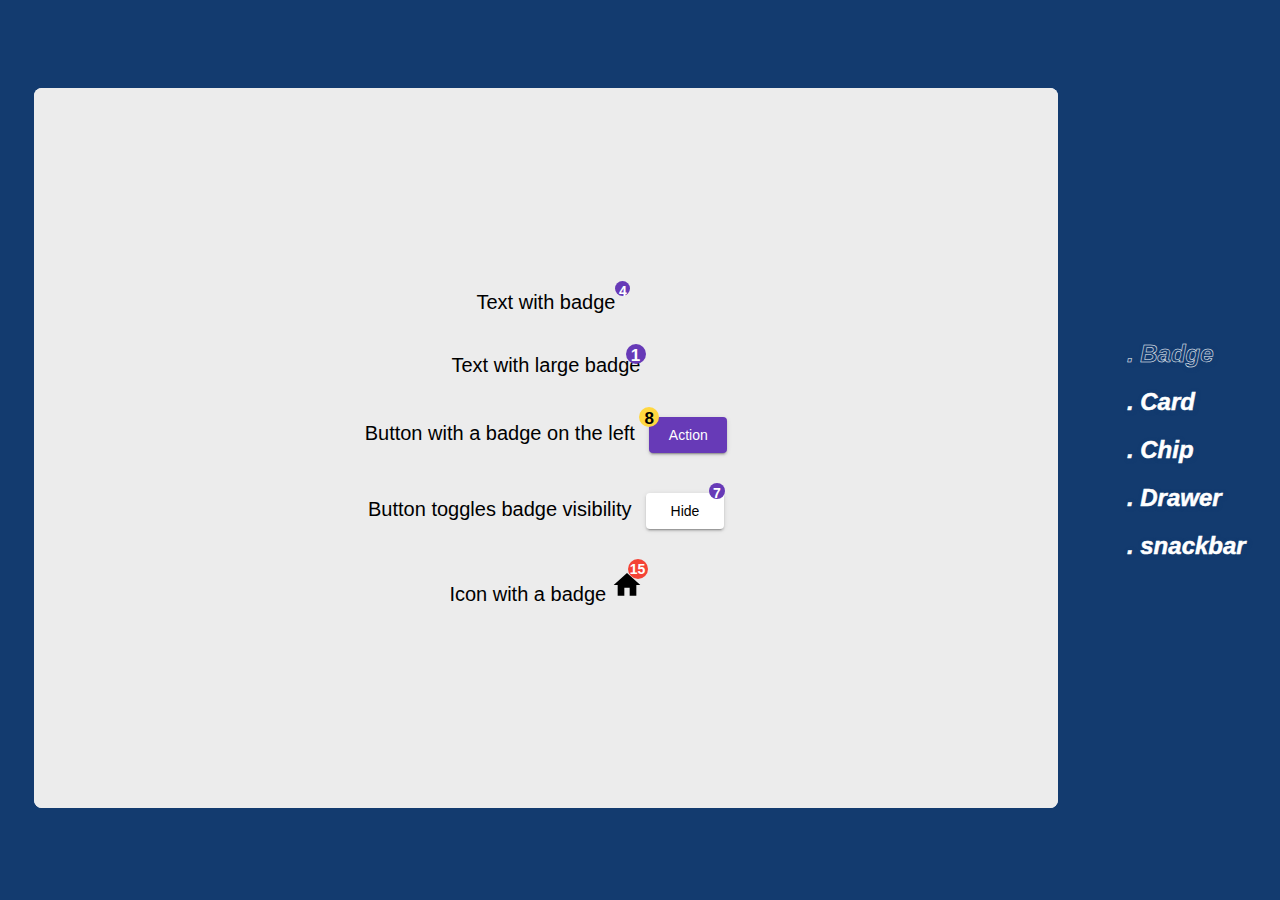
<file: index.html>
<!DOCTYPE html>
<html lang="en">
  <head>
    <meta charset="UTF-8" />
    <meta http-equiv="X-UA-Compatible" content="IE=edge" />
    <meta name="viewport" content="width=device-width, initial-scale=1.0" />
    <link rel="stylesheet" href="./styles.css" />
    <title>Week 2/ assignment</title>
  </head>
  <body>
    <div class="container flex">
      <div>
        <iframe
          id="frame-src"
          src="./card-component/index.html"
          class="frame"
        ></iframe>
      </div>
      <div class="navbar">
        <ul class="flex nav-elem">
          <li class="nav-text badge">. Badge</li>
          <li class="nav-text card">. Card</li>
          <li class="nav-text chip">. Chip</li>
          <li class="nav-text drawer">. Drawer</li>
          <li class="nav-text snackbar">. snackbar</li>
        </ul>
      </div>
    </div>
    <script src="./app.js"></script>
  </body>
</html>
</file>
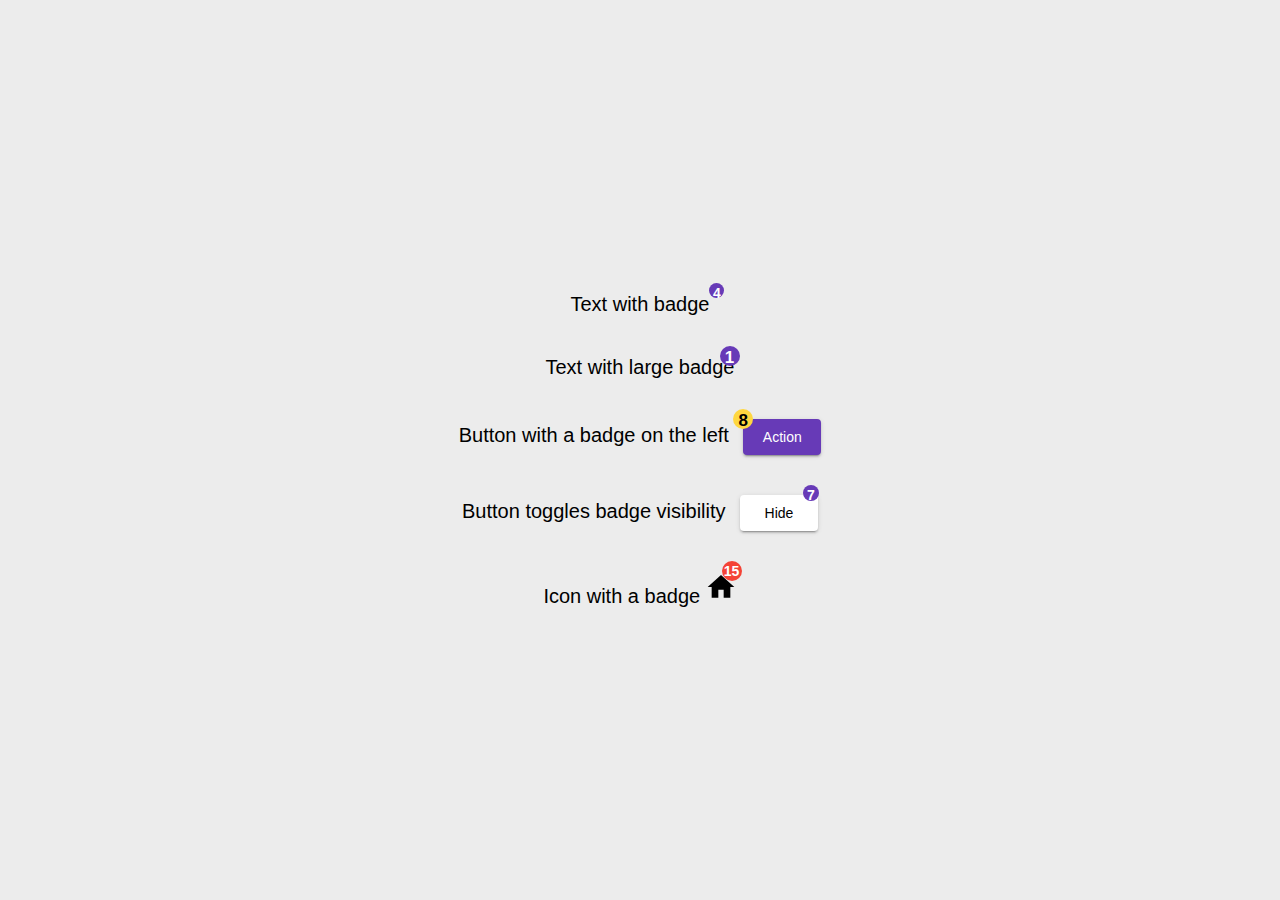
<file: badge-component/index.html>
<!DOCTYPE html>
<html lang="en">
  <head>
    <meta charset="UTF-8" />
    <meta http-equiv="X-UA-Compatible" content="IE=edge" />
    <link rel="stylesheet" href="./styles.css" />
    <meta name="viewport" content="width=device-width, initial-scale=1.0" />
    <title>Drawer</title>
  </head>
  <body>
    <div class="wrapper">
      <p>
        <span class="badge-text">Text with badge</span>
        <span class="badge">4</span>
      </p>

      <p>
        <span class="badge-text badge-text-2">Text with large badge</span>
        <span class="badge badge-2">1</span>
      </p>

      <p>
        <span class="badge-text badge-text-action"
          >Button with a badge on the left</span
        >
        <span class="badge badge-2 badge-action">8</span>

        <button class="btn action">Action</button>
      </p>

      <p class="hide">
        <span class="badge-text badge-text-action"
          >Button toggles badge visibility</span
        >

        <button class="btn action btn-hide">Hide</button>
        <span class="badge badge-2 badge-hide">7</span>
      </p>

      <p>
        <span class="badge-text badge-text-2">Icon with a badge</span>
        <span class="icon-home">
          <svg
            xmlns="http://www.w3.org/2000/svg"
            xmlns:xlink="http://www.w3.org/1999/xlink"
            aria-hidden="true"
            role="img"
            class="iconify iconify--ic"
            width="32"
            height="32"
            preserveAspectRatio="xMidYMid meet"
            viewBox="0 0 24 24"
          >
            <path
              d="M10 20v-6h4v6h5v-8h3L12 3L2 12h3v8h5z"
              fill="currentColor"
            ></path>
          </svg>
        </span>

        <span class="badge badge-2 badge-icon center">15</span>
      </p>
    </div>
    <script src="./app.js"></script>
  </body>
</html>
</file>
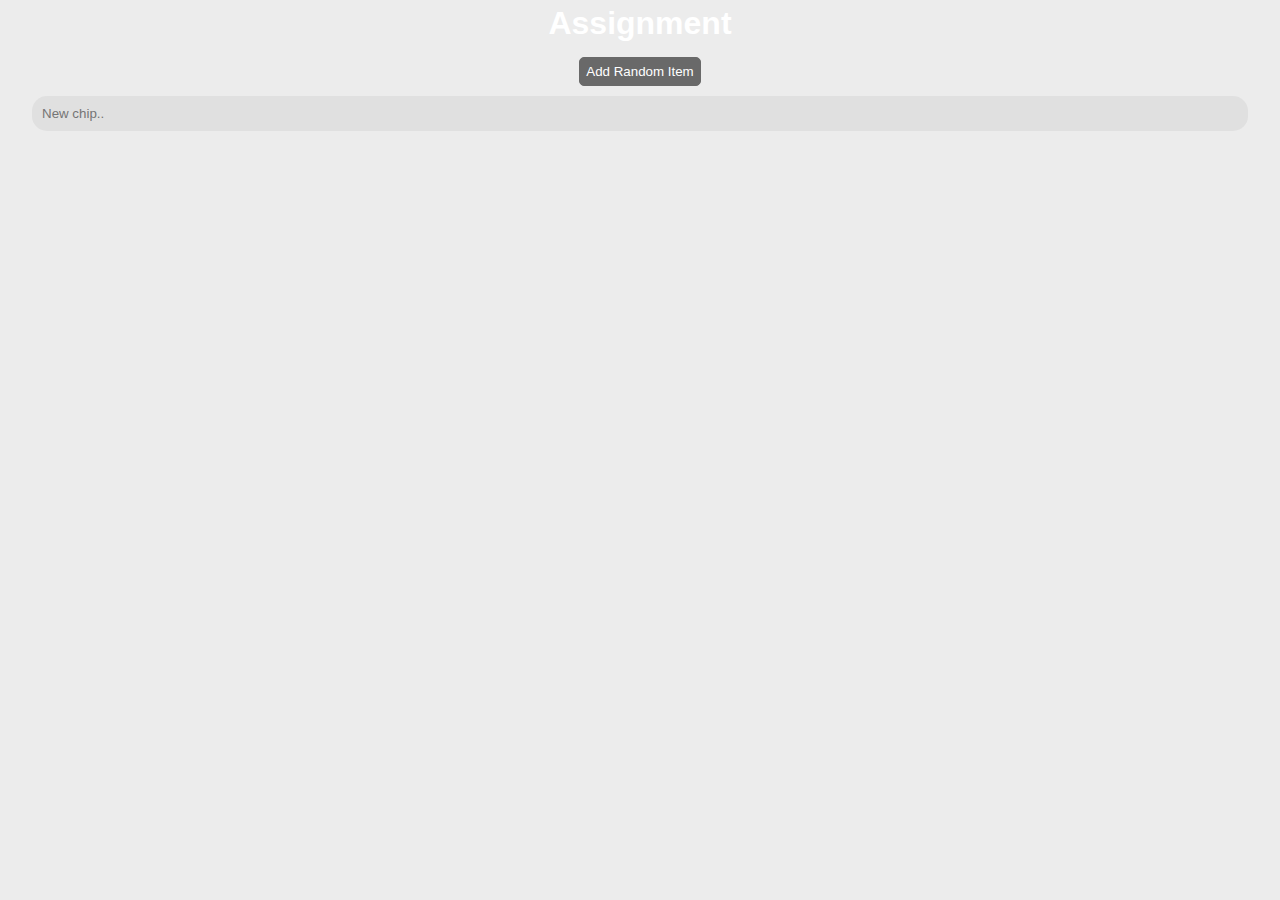
<file: chip-component/index.html>
<!DOCTYPE html>
<html lang="en">
  <head>
    <meta charset="UTF-8" />
    <meta http-equiv="X-UA-Compatible" content="IE=edge" />
    <meta name="viewport" content="width=device-width, initial-scale=1.0" />
    <link rel="stylesheet" href="./src/style.css" />
    <title>Document</title>
  </head>
  <body>
    <main>
      <h1>Assignment</h1>
      <button id="btn">Add Random Item</button>

      <div id="chips-wrapper" class="chips-wrapper">
        <input id="add-chip" type="text" placeholder="New chip.." />
      </div>
    </main>
    <script src="./src/app.js"></script>
  </body>
</html>
</file>
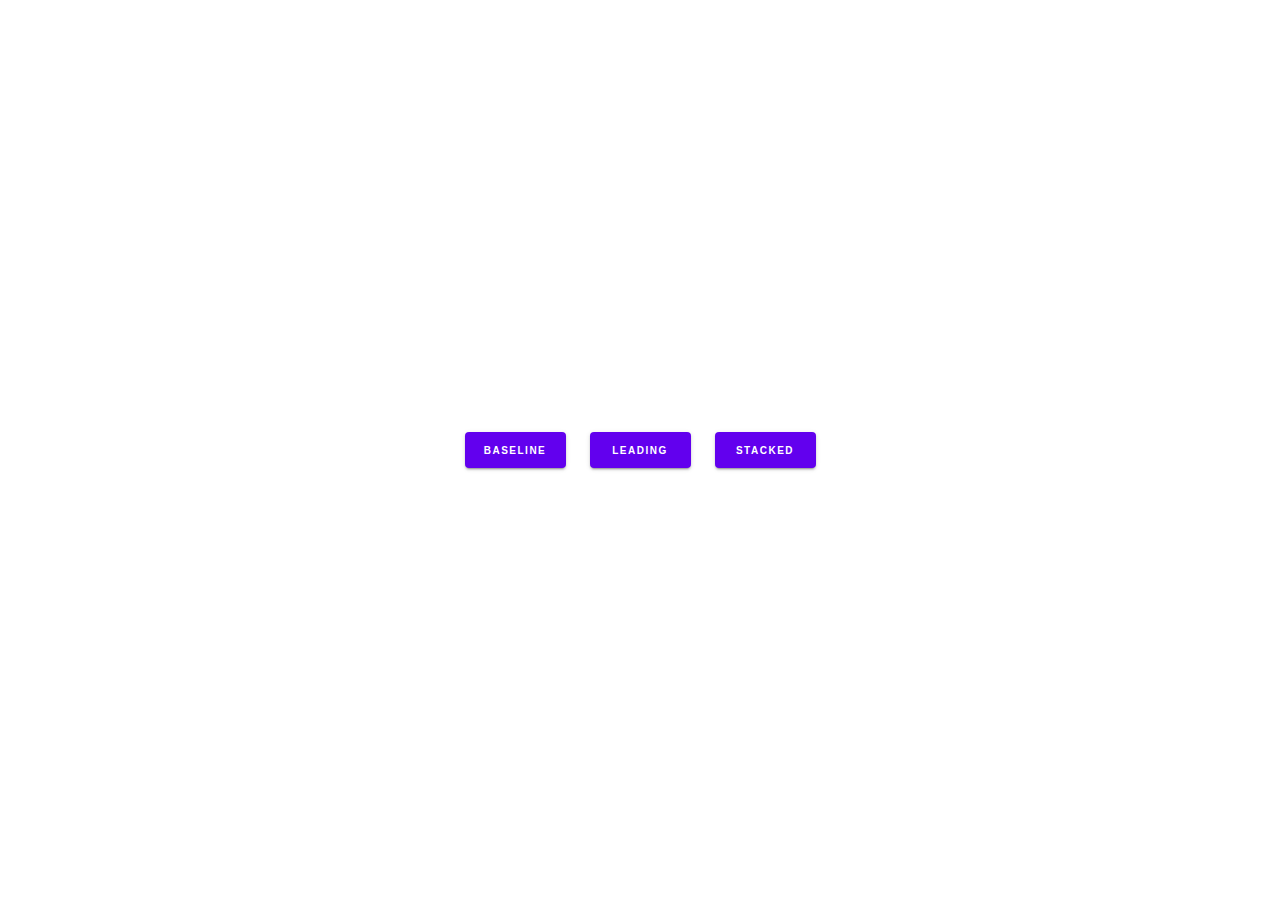
<file: snackbar-component/index.html>
<!DOCTYPE html>
<html lang="en">
  <head>
    <meta charset="UTF-8" />
    <meta http-equiv="X-UA-Compatible" content="IE=edge" />
    <meta name="viewport" content="width=device-width, initial-scale=1.0" />
    <link rel="stylesheet" href="./styles.css" />
    <title>Snackbar</title>
  </head>
  <body>
    <div class="wrapper flex-center">
      <div class="btns">
        <button class="btn baseline">baseline</button>
        <button class="btn leading">leading</button>
        <button class="btn stacked">stacked</button>
      </div>

      <div class="snackbar flex-center">
        <div class="sb-text">Can't send photo. Retry in 5 seconds.</div>
        <div><button class="sb-retry">Retry</button></div>
        <div><button class="sb-btn cross">x</button></div>
      </div>

      <div class="snackbar sb-leading flex-center">
        <div class="sb-text">Your photo has been archived.</div>
        <div><button class="sb-retry">undo</button></div>
        <div><button class="sb-btn cross">x</button></div>
      </div>

      <div class="snackbar sb-stacked flex-center">
        <div>
          <div class="sb-text">
            This item already has the label "travel". You can add a new label.
          </div>
        </div>
        <div class="sb-stacked-btns">
          <div><button class="sb-retry">add a new label</button></div>
          <div><button class="sb-btn cross">x</button></div>
        </div>
      </div>
    </div>
    <script src="./app.js"></script>
  </body>
</html>
</file>
<file: styles.css>
* {
  margin: 0;
  padding: 0;
  box-sizing: border-box;
}
:root {
  font-size: 62.5%;
}
body {
  margin: 0;
  font-family: "Roboto", sans-serif;
  font-size: 1.6rem;

  --bg-color: rgb(19, 59, 111);
  /* --card-bg: #fbfbfd1c; */
  --gradient: #ececec;
  --color: #000;
}

.container {
  height: 100vh;
  flex-flow: row wrap;
  justify-content: center;
  align-items: center;
  flex-direction: column;
  /* margin: 0 4rem; */
  background-color: var(--bg-color);
}
.flex {
  display: flex;
}
.navbar {
  height: auto;
}

.frame {
  width: 70vw;
  min-width: 80vw;
  flex-grow: 1;
  border: none;
  min-height: 80vh;
  border-radius: 8px;
  background-color: #fff;
}
a {
  text-decoration: none;
  color: #000;
}

.nav-elem {
  list-style-type: none;
  gap: 20px;
  flex-direction: column;
  font-style: italic;
}
.nav-text {
  cursor: pointer;
  color: white;
  font-size: 2.4rem;
  font-weight: bolder;
  -webkit-text-stroke: 0.5px #fff;
  text-shadow: 1px 1px 4px #133b6f;
}
.nav-text:focus {
  color: #000;
}
@media screen and (max-width: 600px) {
  .container {
    flex-direction: row;
  }
  .navbar {
    order: -1;
  }
  .nav-elem {
    width: 70vw;
  }
  .nav-text {
    cursor: pointer;
    font-size: 2rem;
  }
  .nav-elem {
    flex-direction: row;
  }
}
</file>
<file: badge-component/styles.css>
@import url(../../styles.css);

:root {
  font-size: 62.5%;
}
* {
  margin: 0;
}
/* .center {
  display: grid;
  place-content: center;
} */
.wrapper {
  font-family: Roboto, Helvetica Neue, sans-serif;
  display: flex;
  justify-content: center;
  align-items: center;
  flex-direction: column;
  height: 100vh;

  background: var(--card-bg);
  background: var(--gradient);
  color: var(--color);
}
.wrapper p {
  padding: 2rem;
}
.badge-text {
  position: relative;
  font-size: 2rem;
}
.badge {
  position: absolute;
  height: 1.5rem;
  width: 1.5rem;
  text-align: center;
  padding: 0.2rem;
  border-radius: 50%;
  font-size: 1.4rem;
  font-weight: bold;
  background-color: #673ab7;
  color: #fff;
  margin-top: -1rem;
  cursor: pointer;
}
.badge-text-2 {
  position: relative;
}
.badge-2 {
  margin-left: -1.5rem;
  margin-top: -1rem;
  font-size: 1.7rem;
  height: 2rem;
  width: 2rem;
}
.badge-action {
  position: absolute;
  background-color: #ffd740;
  color: #000;
  margin-left: 0rem;
  margin-top: -1rem;
  font-size: 1.7rem;
}
.badge-hide {
  height: 1.6rem;
  width: 1.6rem;
  color: #fff;
  background-color: #673ab7;
  font-size: 1.4rem;
}
.badge-icon {
  background-color: #f44336;
  font-size: 1.4rem;
  /* padding: 0.4rem; */
}
.btn {
  height: 3.6rem;
  width: 7.8rem;
  background-color: #673ab7;
  color: #fff;
  padding: 0 1.6rem;
  border: none;
  font-size: 1.4rem;
  font-weight: 500;
  border-radius: 4px;
  margin-left: 1rem;
}
.btn {
  box-shadow: 0 3px 1px -2px #0003, 0 2px 2px #00000024, 0 1px 5px #0000001f;
  transition: all 400ms cubic-bezier(0.25, 0.8, 0.25, 1),
    box-shadow 280ms cubic-bezier(0.4, 0, 0.2, 1);
}
.btn-hide {
  background-color: #fff;
  color: #000;
  margin-left: 1rem;
}
.btn:active {
  box-shadow: 0 5px 5px -3px #0003, 0 8px 10px 1px #00000024,
    0 3px 14px 2px #0000001f;
}
.hide {
  padding: 1rem 0;
}
.btn-hide,
.action {
  cursor: pointer;
}
</file>
<file: chip-component/src/style.css>
@import url(../../styles.css);
* {
  margin: 0px;
  padding: 0px;
  box-sizing: border-box;
}
body {
  font-family: sans-serif;
  font-size: 16px;
}
main {
  display: flex;
  flex-direction: column;
  gap: 1rem;
  align-items: center;
  height: 100vh;
  background: var(--card-bg);
  background: var(--gradient);
}
main > button {
  width: fit-content;
  padding: 0.6rem;
  background-color: #696969;
  color: white;
  border: thin solid #696969;
  border-radius: 0.5rem;
}
main > h1 {
  width: 100%;
  text-align: center;
  padding: 0.5rem;
  background: var(--card-bg);
  background: var(--gradient);
  color: white;
}

.chips-wrapper {
  padding: 0.5rem;
  background-color: #e0e0e0;

  width: 95vw;
  border-radius: 1.5rem;

  display: flex;
  flex-wrap: wrap;
  gap: 0.5rem;
}

.chip {
  background-color: #c6c6c6;
  padding: 0.5rem 0.5rem 0.5rem 0.9rem;
  border-radius: 1rem;
  max-width: 90vw;
  display: flex;
  justify-content: center;

  gap: 0.6rem;
}
.chip-name {
  max-width: 75vw;
  overflow-wrap: anywhere;
}
.chip-name {
  word-wrap: break-word;
}

.chip:hover {
  background-color: #bdbdbd;
}

.chip:hover button {
  background-color: #696969;
}

.chip > button {
  margin: 0 auto;
  border: none;
  width: 18px;
  height: 18px;
  border-radius: 50%;
  color: #c6c6c6;
  background-color: #929292;
  cursor: pointer;
}
#add-chip {
  padding: 0.5rem;
  border: none;
  background-color: transparent;
}
#add-chip:focus {
  border: none;
  outline: none;
}
</file>
<file: snackbar-component/styles.css>
:root {
  font-size: 62.5%;
}
* {
  margin: 0;
}
body {
  font-family: "Roboto", sans-serif;
}
.wrapper {
  height: 100vh;
}
.btns {
  gap: 2.4rem;
  display: flex;
  font-weight: 600;
}
.btn {
  height: 3.6rem;
  width: 10.1rem;
  background-color: #6200ee;
  border-radius: 0.4rem;
  color: #fff;
  font-weight: 600;
  letter-spacing: 1.5px;
  font-size: 1rem;
  cursor: pointer;
  text-transform: uppercase;
  box-shadow: 0 3px 1px -2px #0003, 0 2px 2px #00000024, 0 1px 5px #0000001f;
  transition: all 400ms cubic-bezier(0.25, 0.8, 0.25, 1),
    box-shadow 280ms cubic-bezier(0.4, 0, 0.2, 1);
}
.btn:active {
  box-shadow: 0 5px 5px -3px #0003, 0 8px 10px 1px #00000024,
    0 3px 14px 2px #0000001f;
}
button {
  border: none;
}
.flex {
  display: flex;
}
.flex-center {
  display: flex;
  justify-content: center;
  align-items: center;
}
.snackbar {
  position: absolute;
  bottom: 0.6rem;
  width: 35rem;
  /* padding: 0 2rem; */
  height: 4rem;
  background-color: #333;
  -webkit-box-shadow: 0 3px 5px -1px rgb(0 0 0 / 20%),
    0 6px 10px 0 rgb(0 0 0 / 14%), 0 1px 18px 0 rgb(0 0 0 / 12%);
  box-shadow: 0 3px 5px -1px rgb(0 0 0 / 20%), 0 6px 10px 0 rgb(0 0 0 / 14%),
    0 1px 18px 0 rgb(0 0 0 / 12%);
  border-radius: 4px;
  color: hsla(0, 0%, 100%, 0.87);
  justify-content: space-around;
  font-size: 1.2rem;
  font-weight: 400;
}

.sb-text {
  min-width: 20rem;
}
.sb-btn {
  background-color: transparent;
  color: #eee;
  font-size: 1.6rem;
  border-radius: 50%;
  cursor: pointer;
}
.sb-retry {
  color: #bb86fc;
  background-color: transparent;
  cursor: pointer;
  padding: 1rem;
  border-radius: 0.4rem;
  font-size: 1.2rem;
  text-transform: uppercase;
  /* margin-right: -2rem; */
}
.sb-retry:focus {
  background-color: #6300ee3b;
}

.sb-leading {
  width: 28rem;
  left: 1rem;
  padding: 0 1rem;
}
.sb-stacked {
  padding: 1rem;
  flex-direction: column;
  height: auto;
}
.sb-stacked-btns {
  display: flex;
  flex-direction: row;
  margin-left: auto;
  padding: 0.5rem;
  align-items: center;
}

.cross:hover {
  background-color: rgba(255, 255, 255, 0.082);
}
</file>
